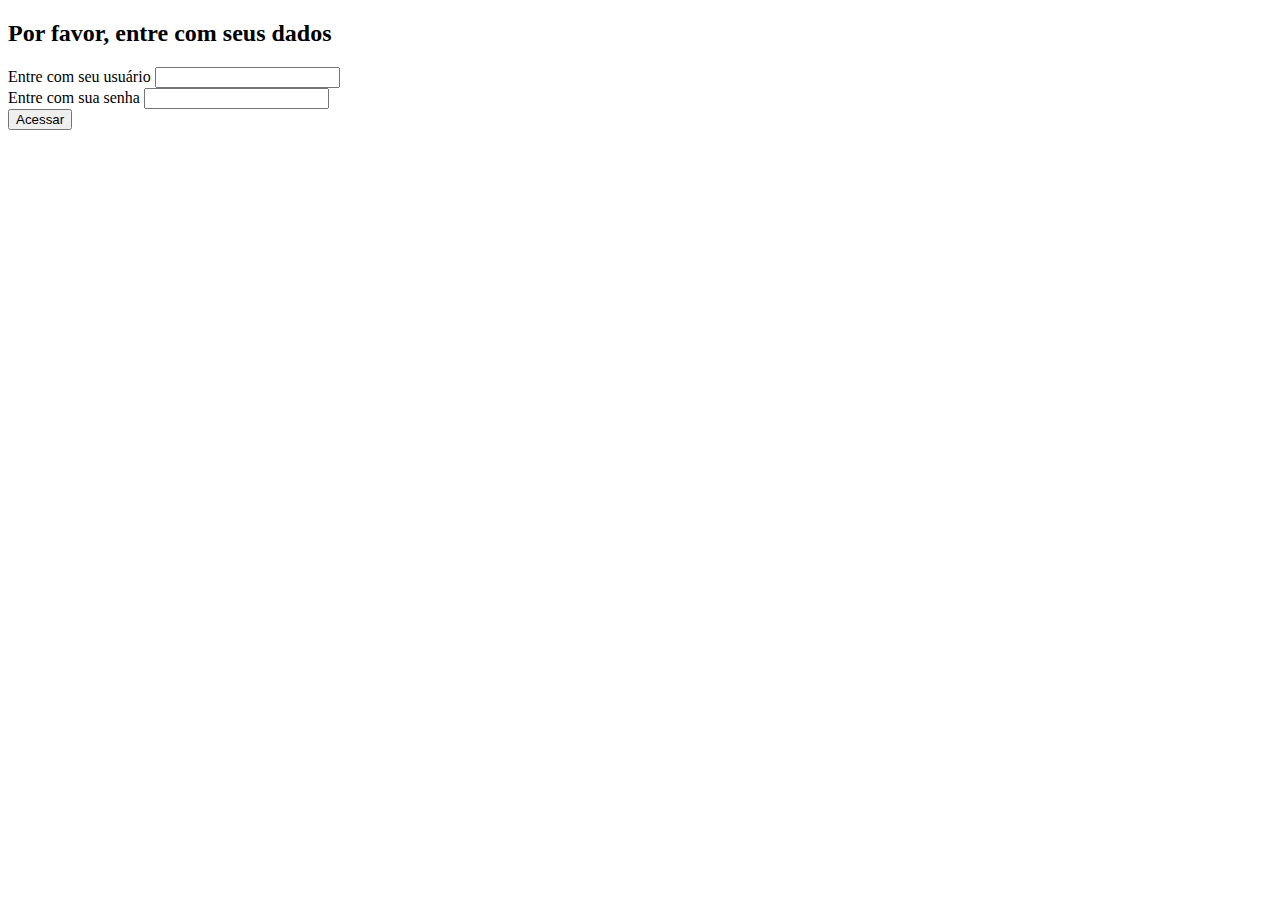
<file: sprint04/acesso.html>
<!DOCTYPE html>
<html lang="pt-be">
<head>
    <meta charset="UTF-8">
    <meta name="viewport" content="width=device-width, initial-scale=1.0">
    <title>Empresa Outliers</title>

      <link href="https://cdn.jsdelivr.net/npm/bootstrap@5.3.2/dist/css/bootstrap.min.css" rel="stylesheet"
          integrity="sha384-T3c6CoIi6uLrA9TneNEoa7RxnatzjcDSCmG1MXxSR1GAsXEV/Dwwykc2MPK8M2HN" crossorigin="anonymous">
      </head>
</head>
<body>

    <div class="container my-5">
        <h2 class="text-center text-primary">Por favor, entre com seus dados</h2>
        <form action="" class="w-75 m-auto border rounded p-4 d-flex flex-column" >
            <div class="row">

                <div class="form-dados col-12 col-md-6 my-3">
                    <label for="user" class="form-label">Entre com seu usuário</label>
                    <input type="text" id="user" name="user" class="form-control"
                    required>
                </div>
                <div class="form-dados col-12 col-md-6 my-3">
                    <label for="password" class="form-label">Entre com sua senha</label>
                    <input type="password" id="password" name="password" class="form-control"
                    required>
                </div>
                
                <div class="d-flex justify-content-end my-4">
                    <button type="submit" class="btn btn-primary" id="acessar">Acessar</button>
                </div>
            </div>        
    </form>
</div>
    
    <script src="https://cdn.jsdelivr.net/npm/bootstrap@5.3.2/dist/js/bootstrap.bundle.min.js"
        integrity="sha384-C6RzsynM9kWDrMNeT87bh95OGNyZPhcTNXj1NW7RuBCsyN/o0jlpcV8Qyq46cDfL" crossorigin="anonymous">
    </script>

    <script src="./js/acesso.js"></script>
    </body>
</body>
</html>
</file>
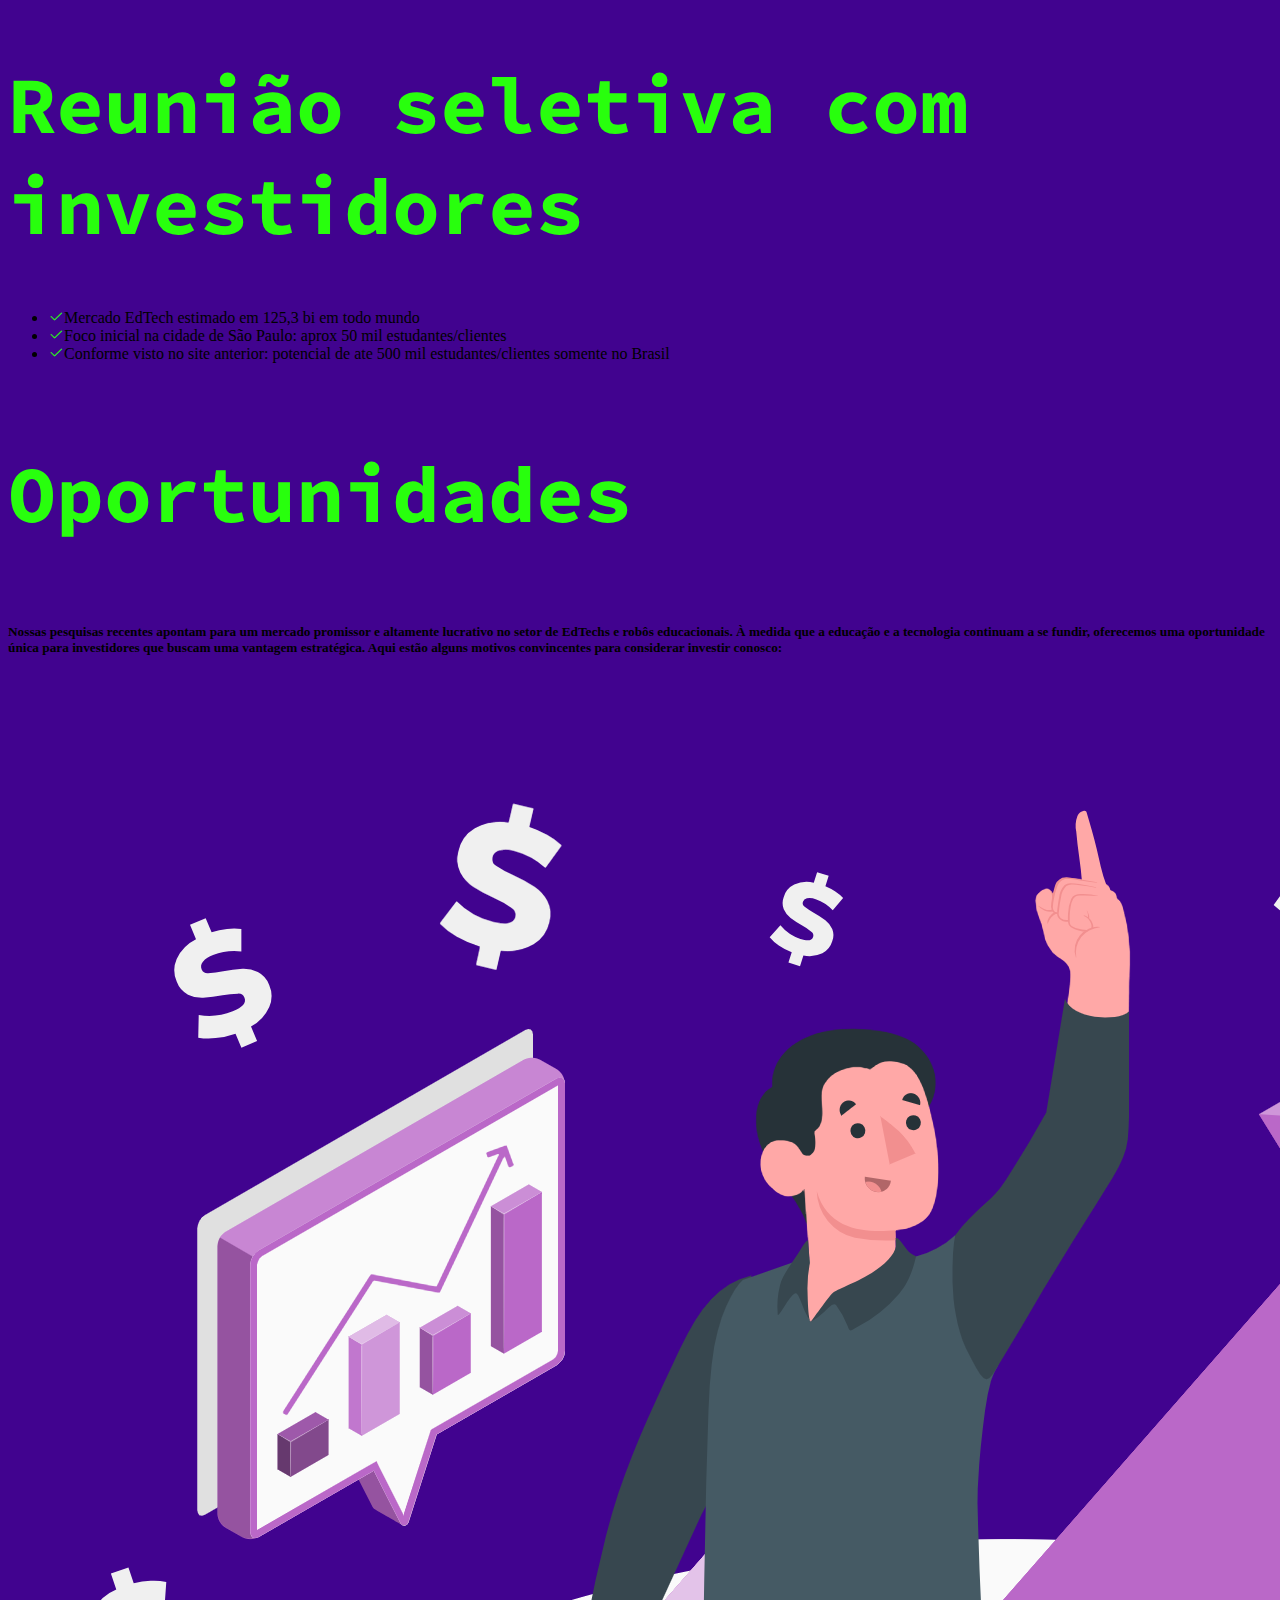
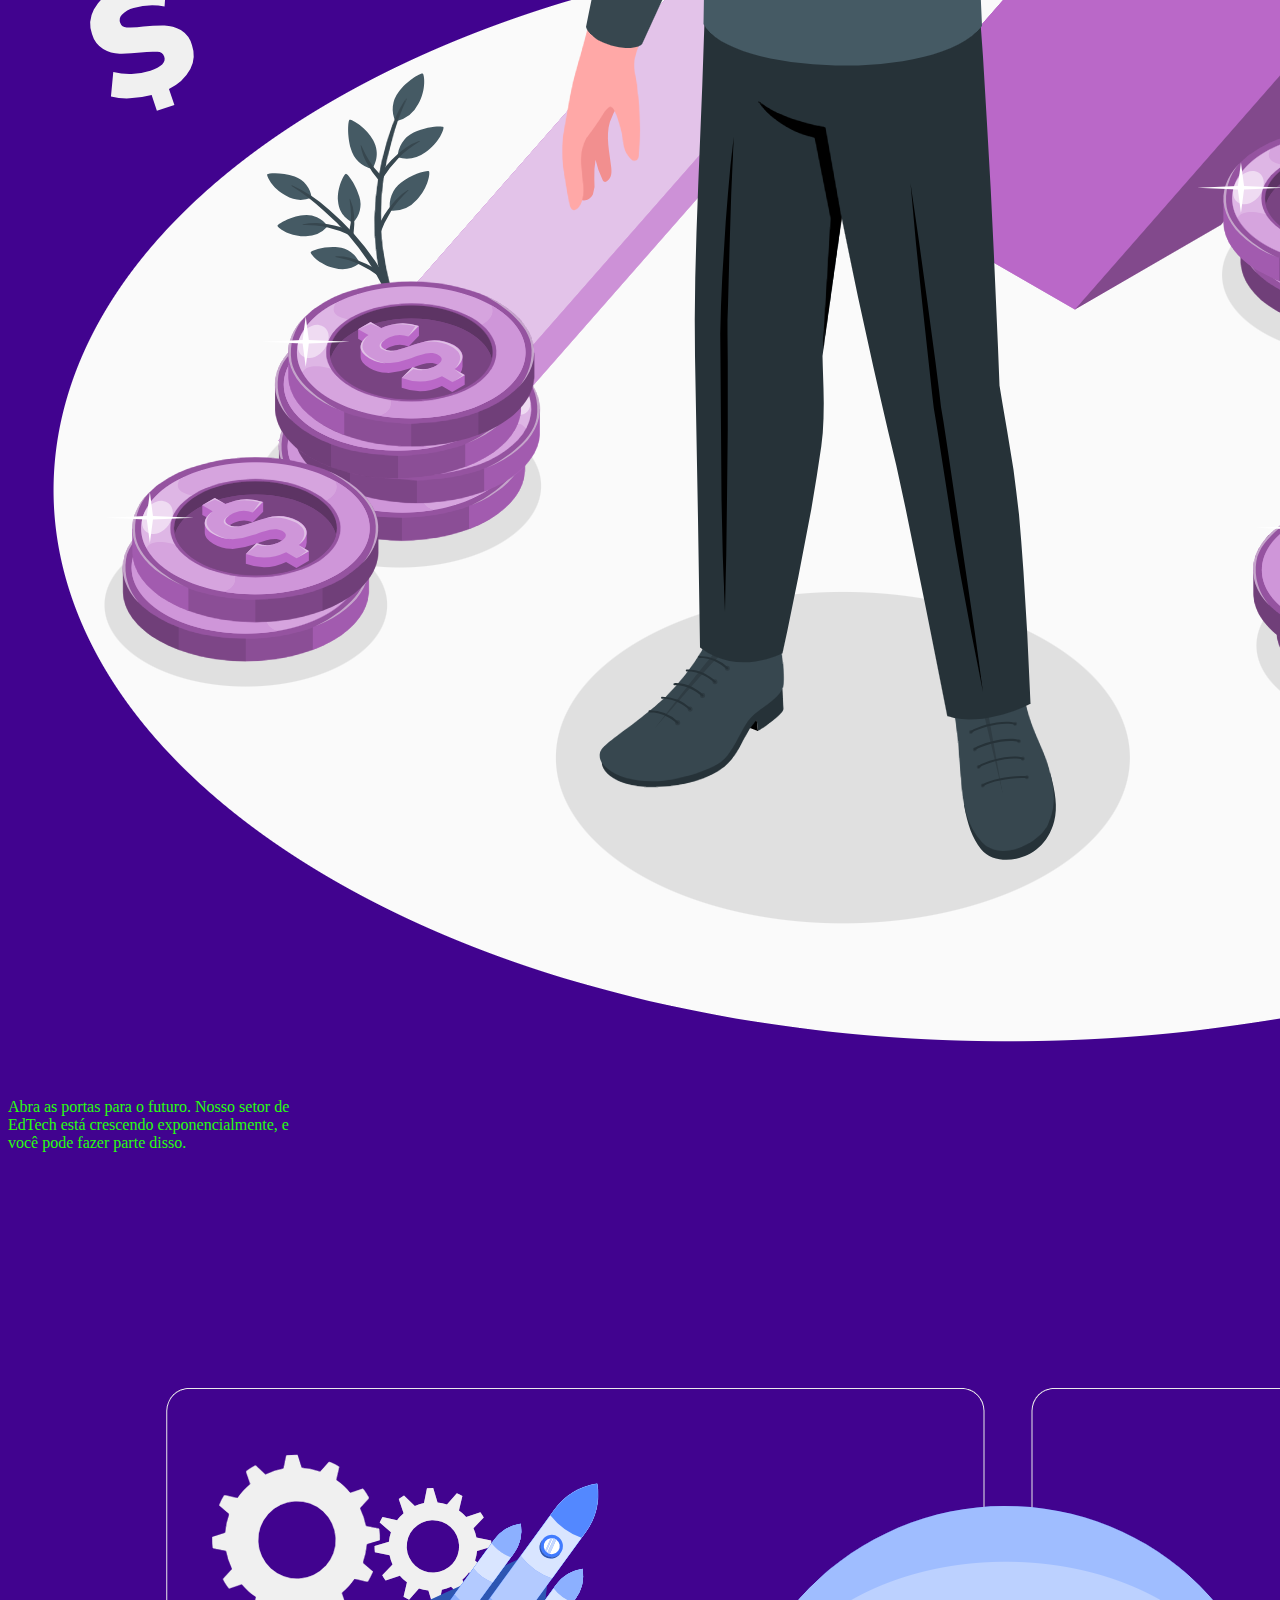
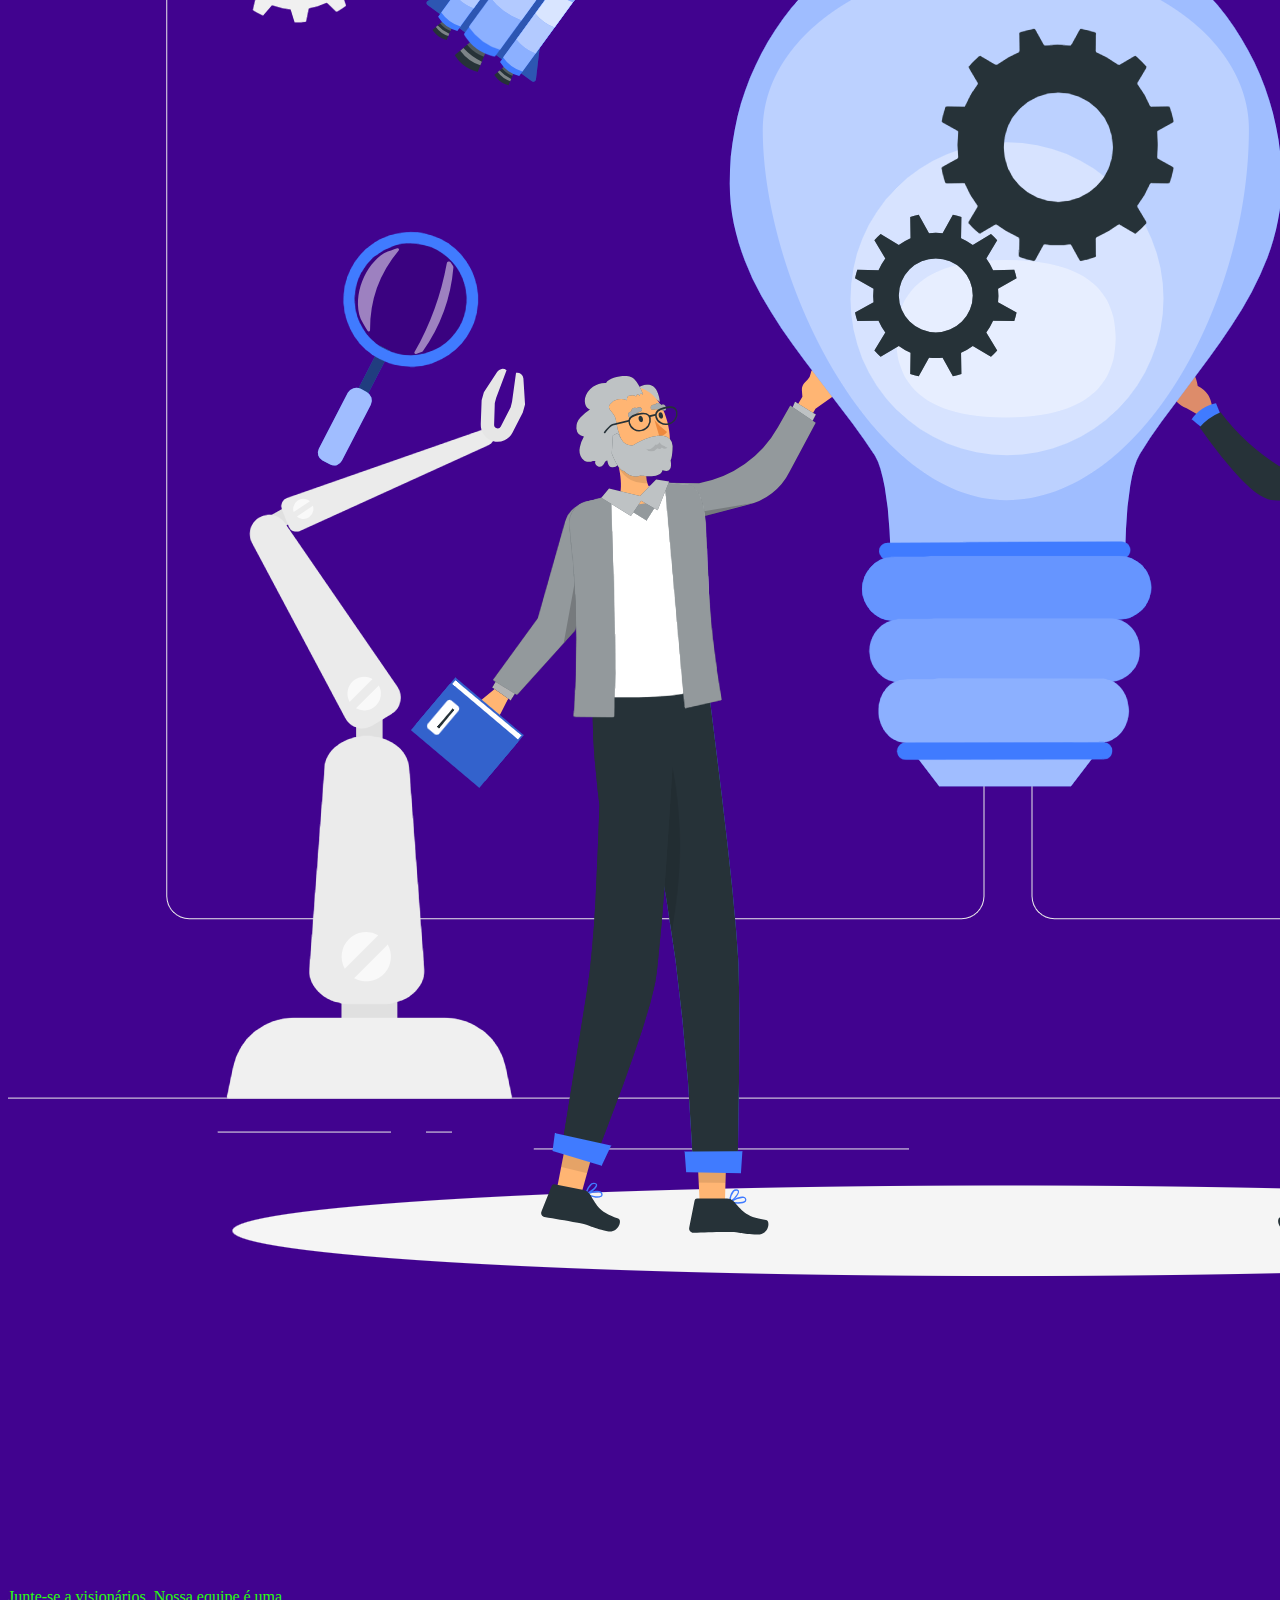
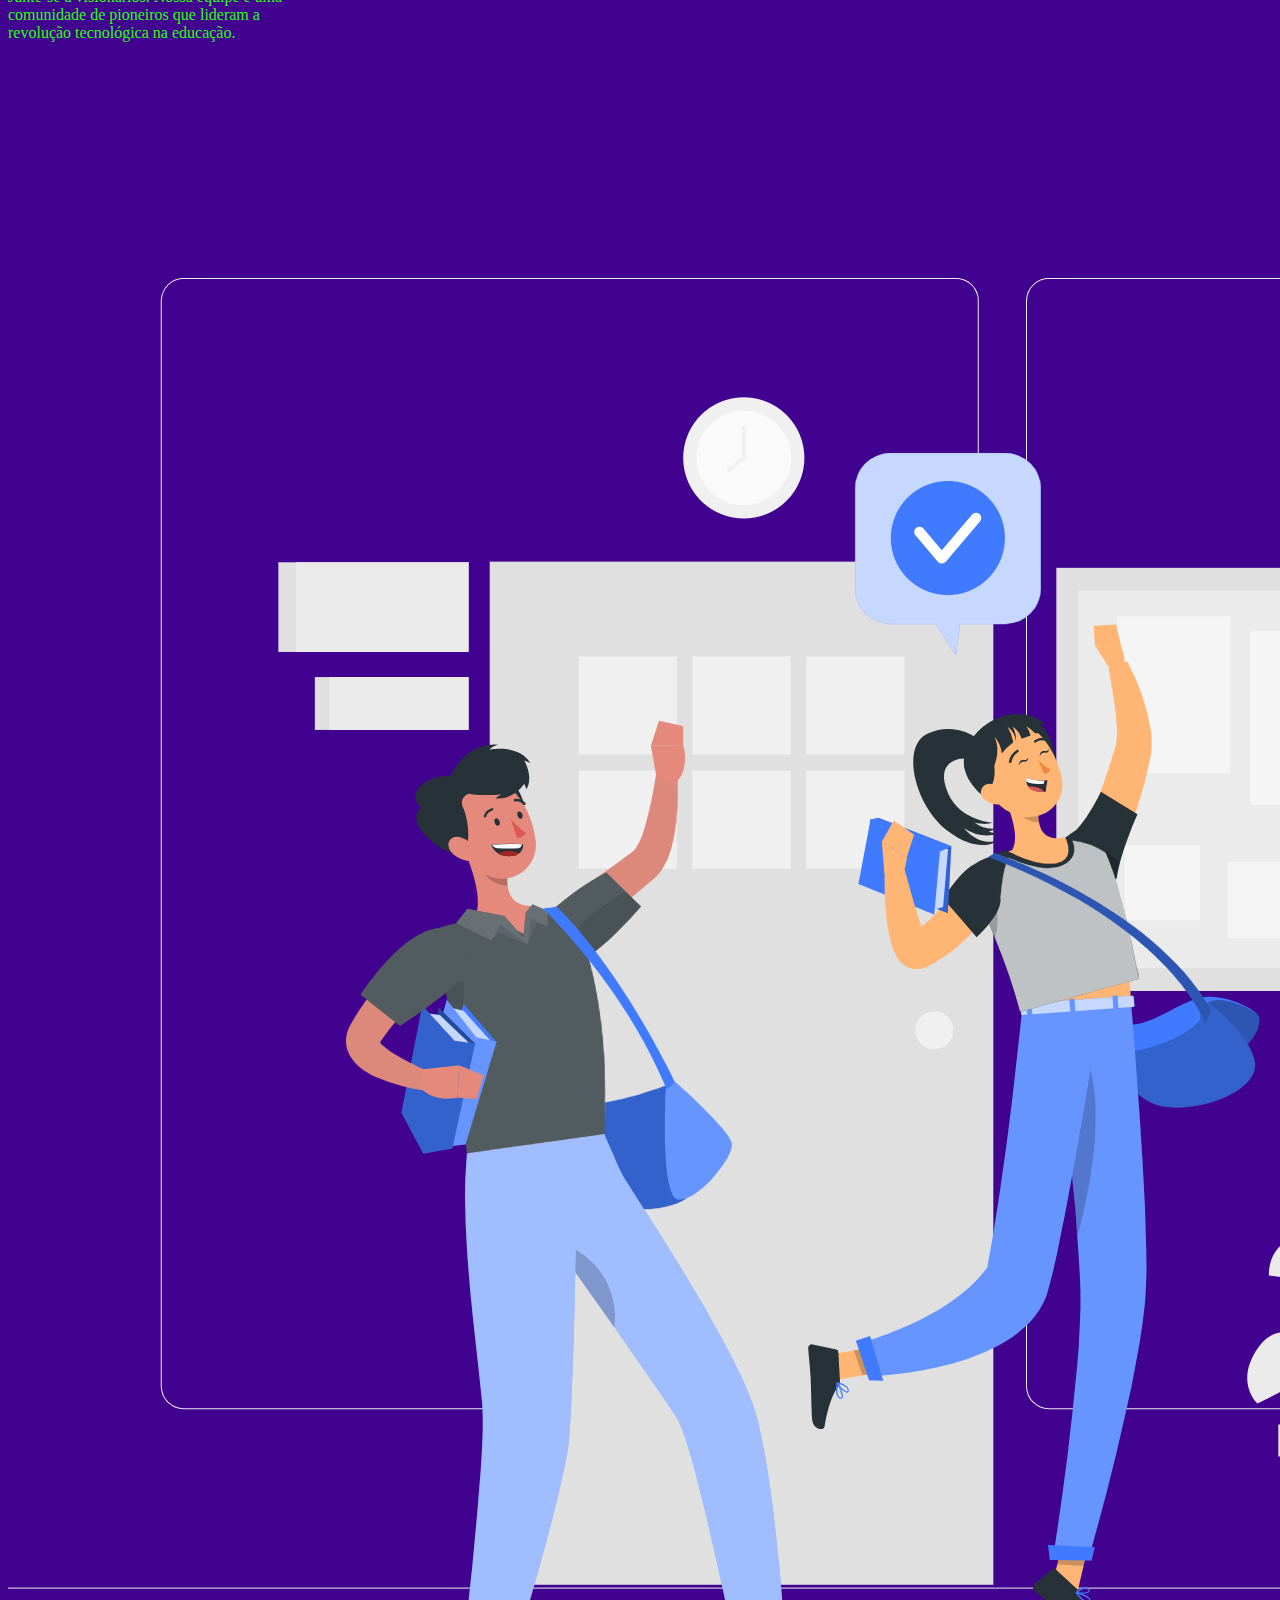
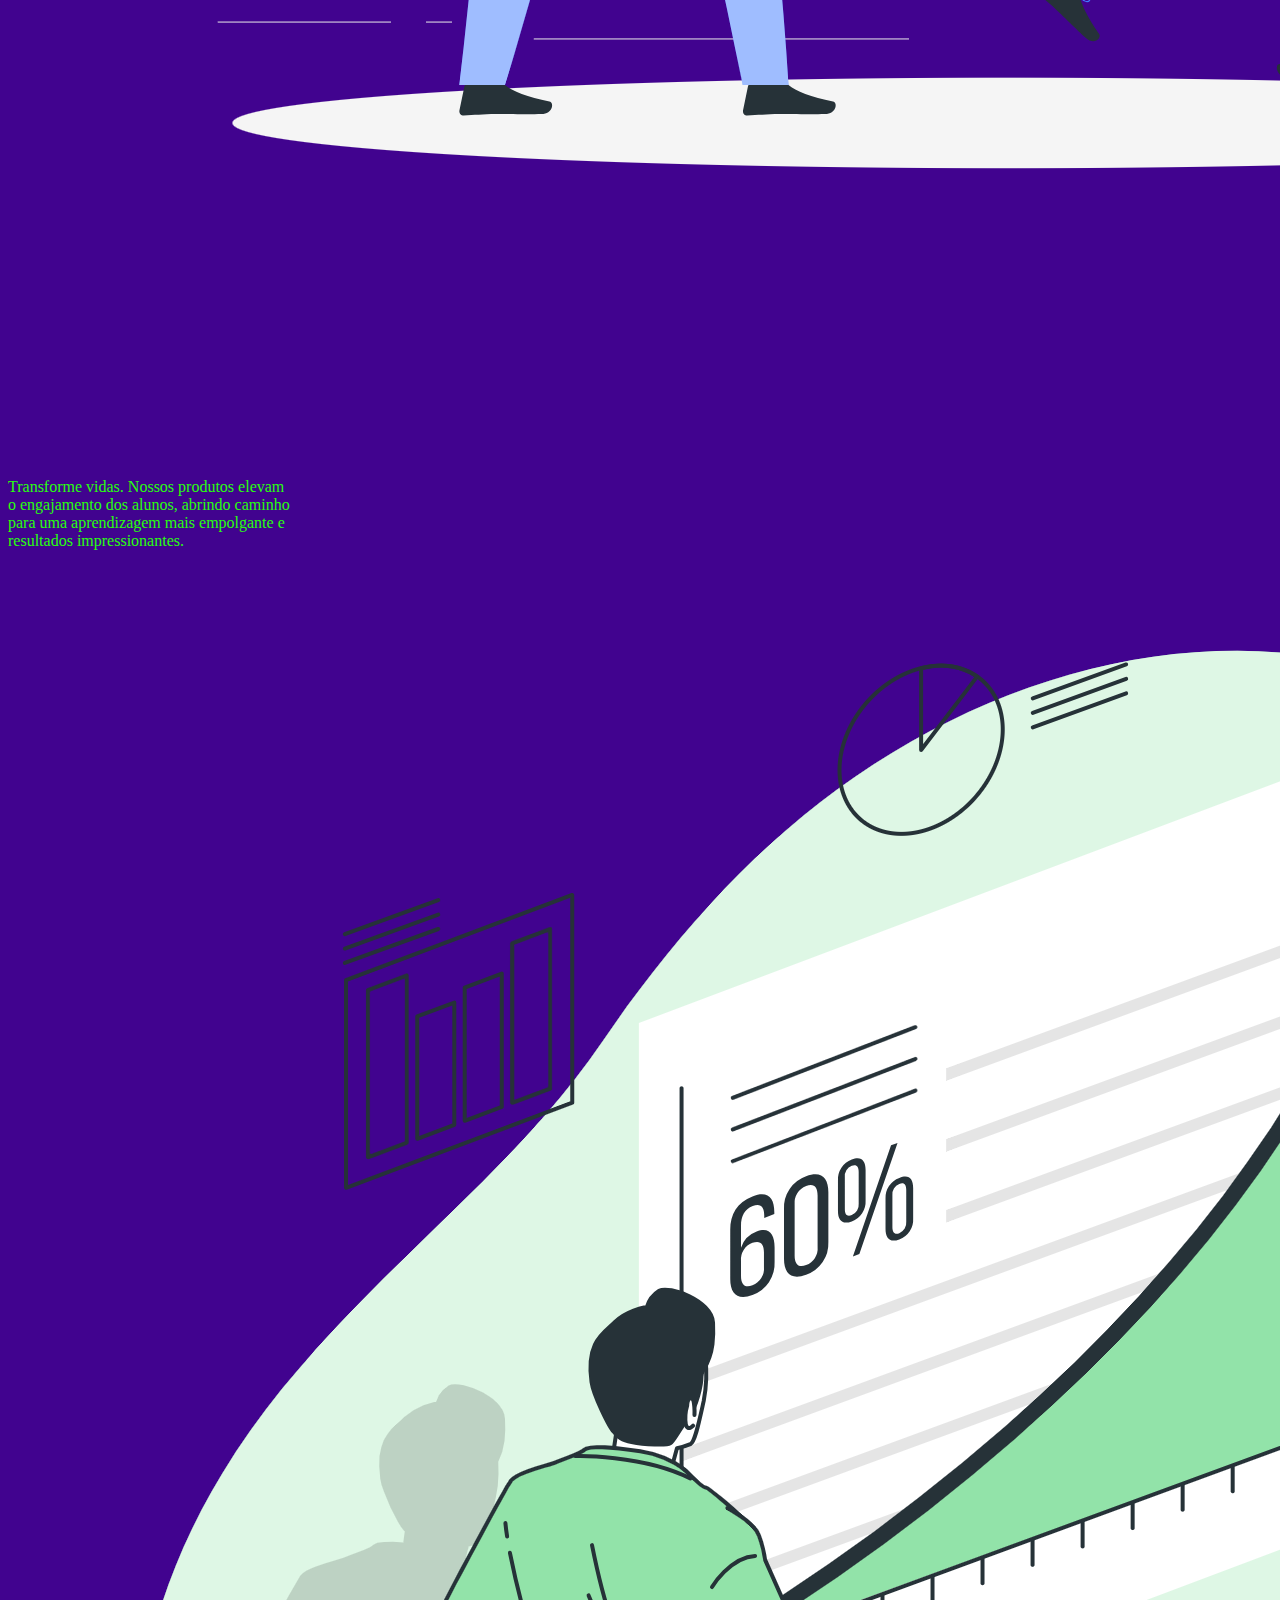
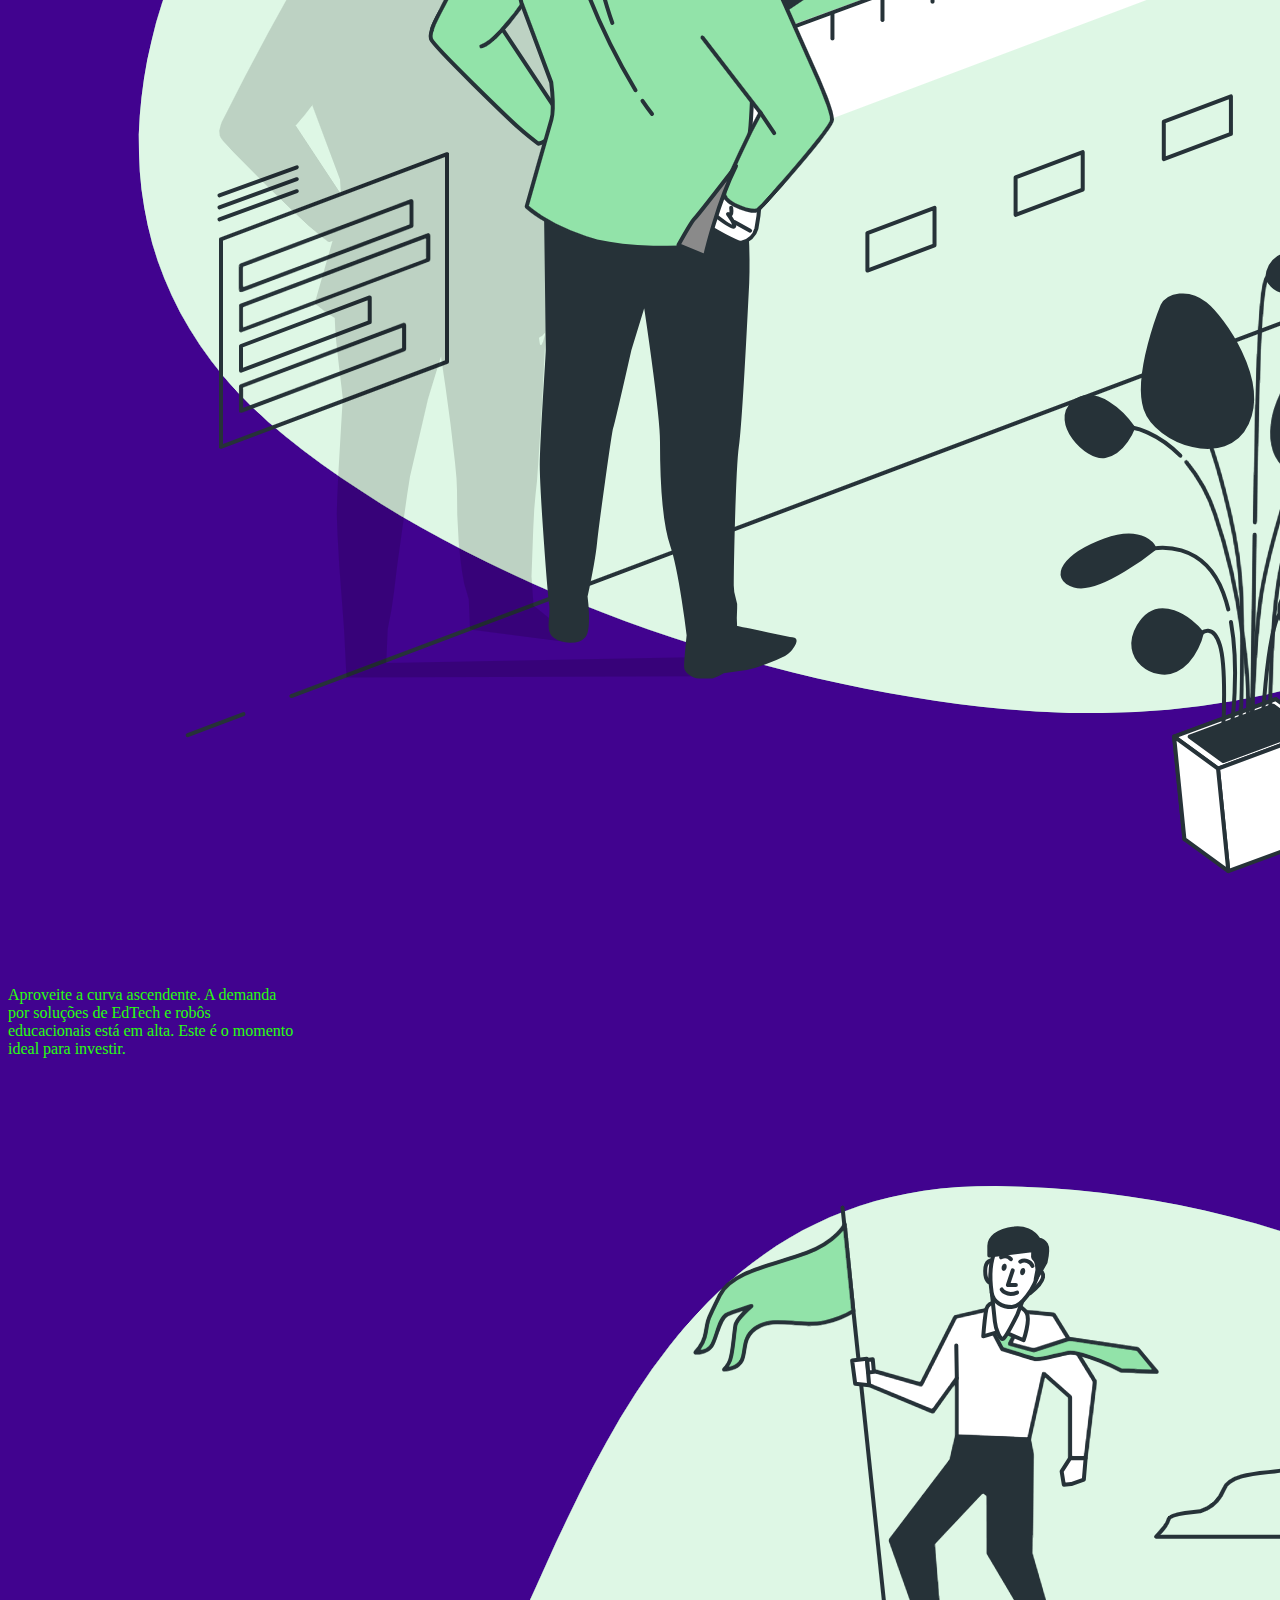
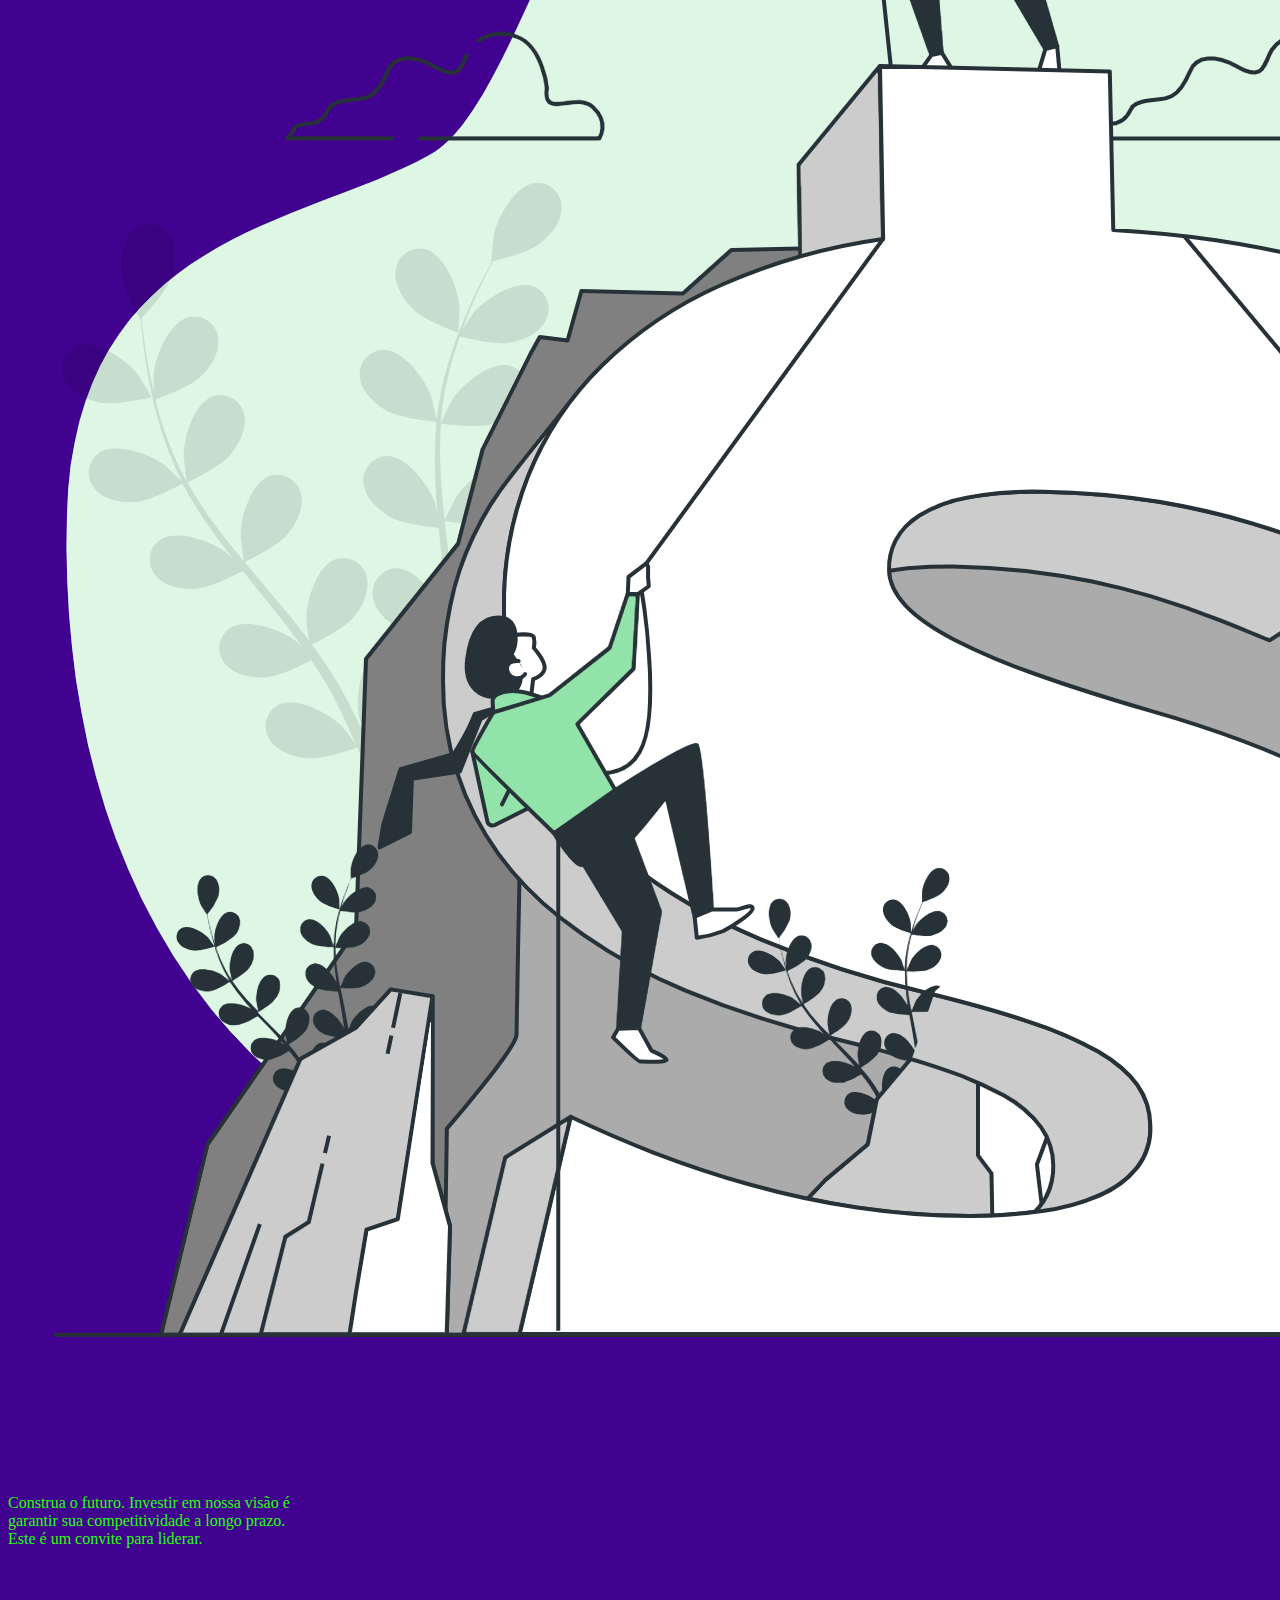
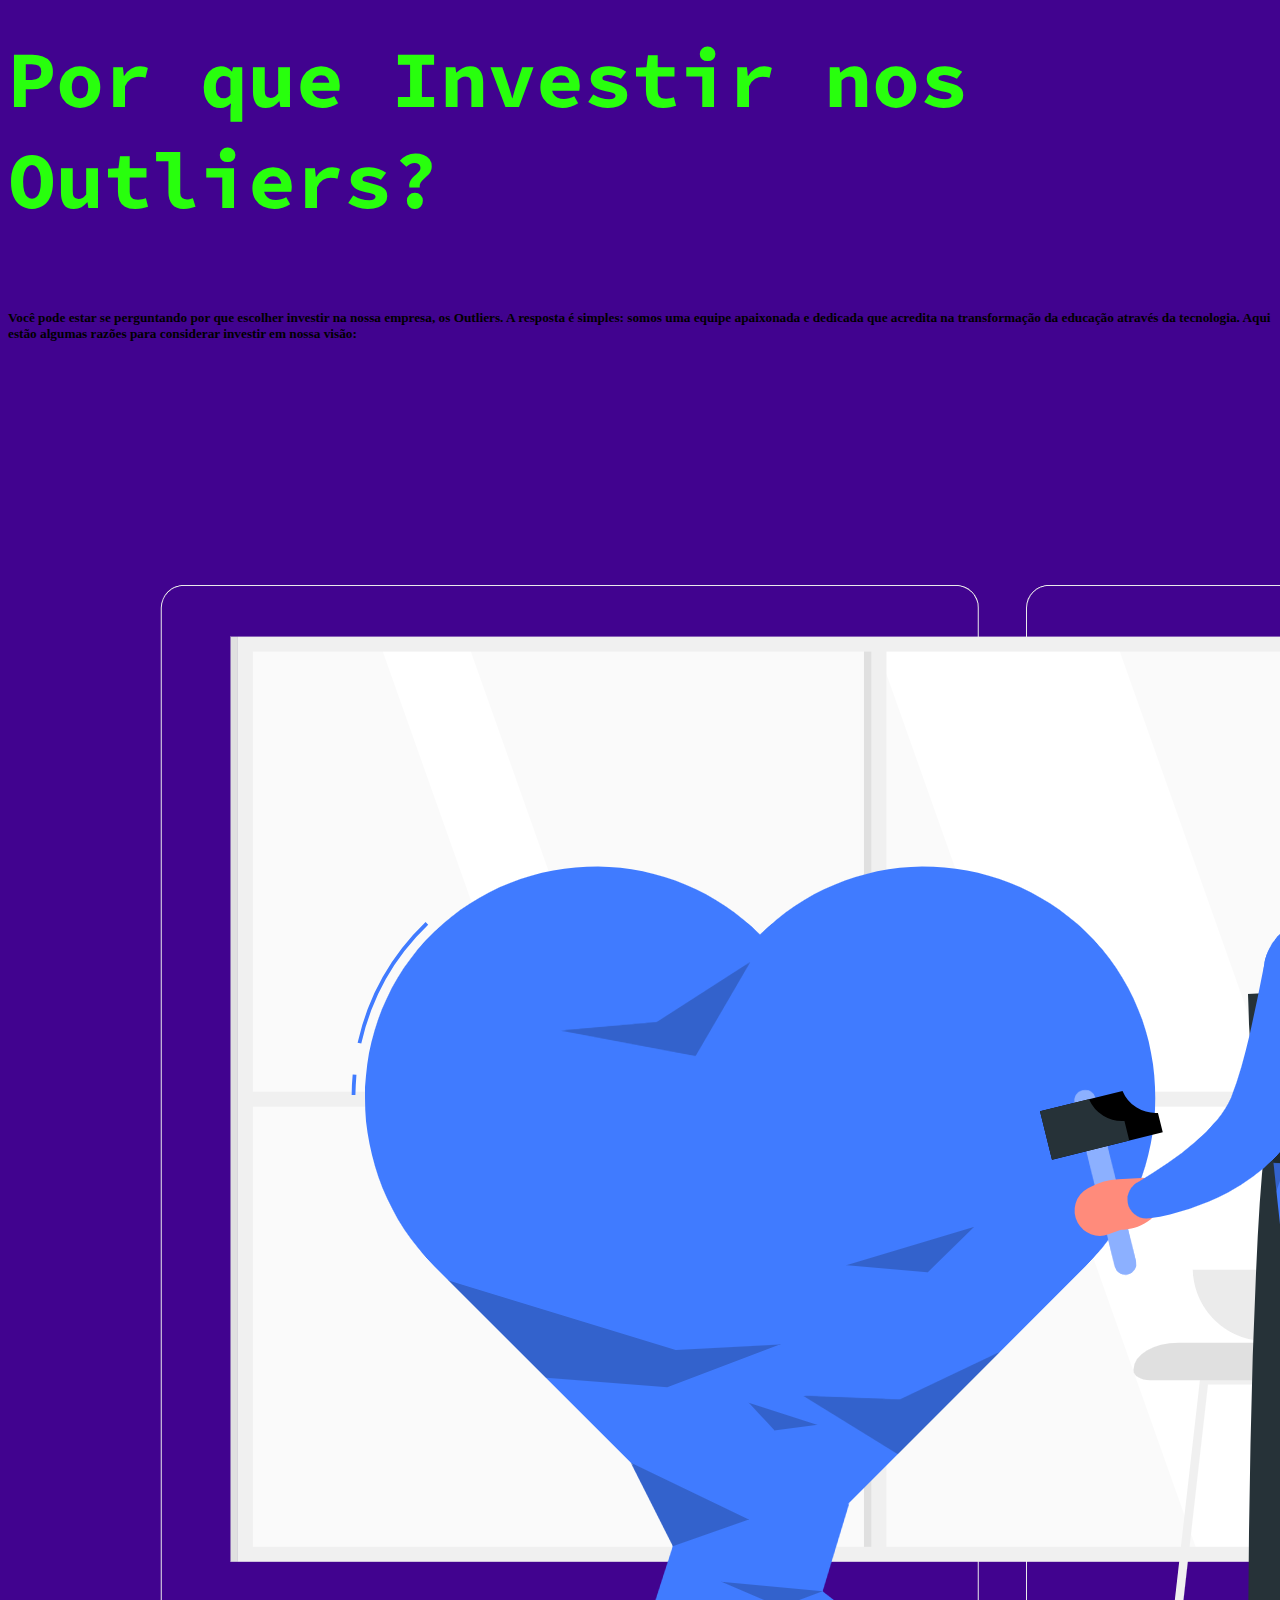
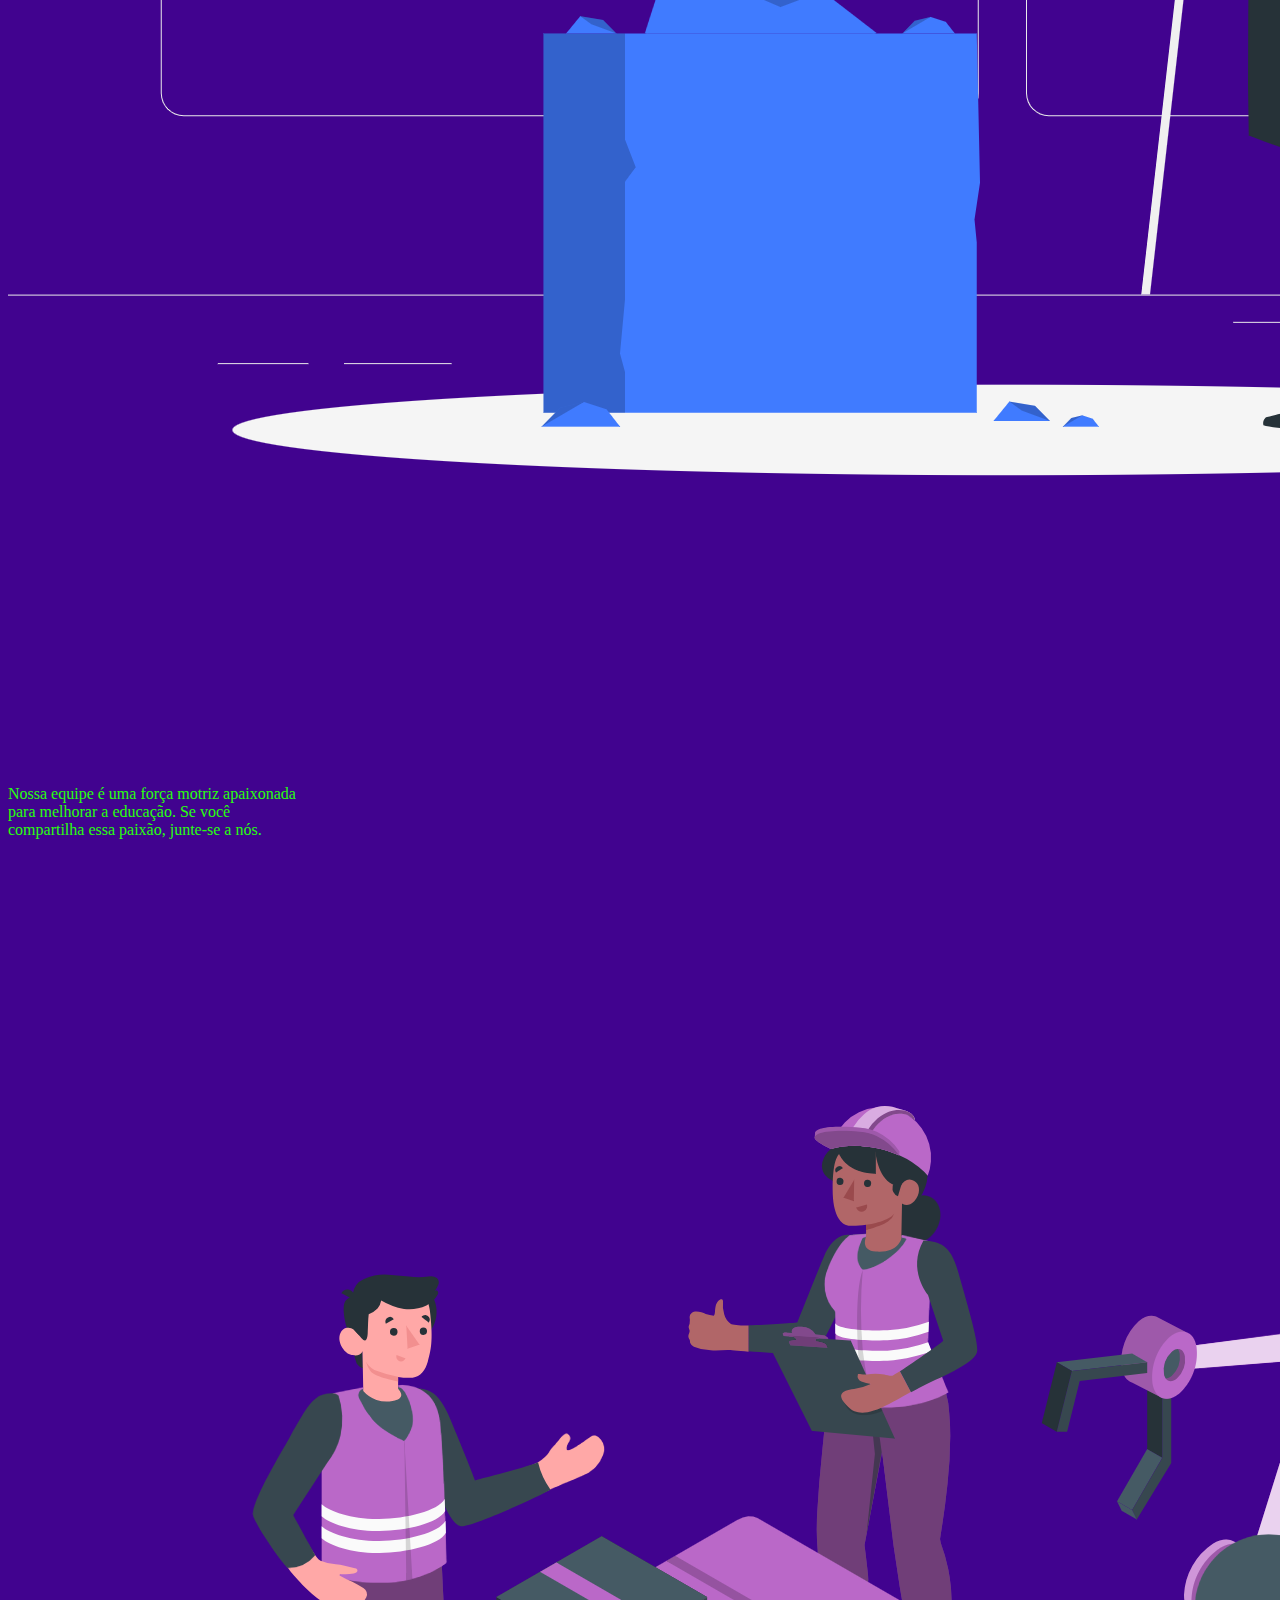
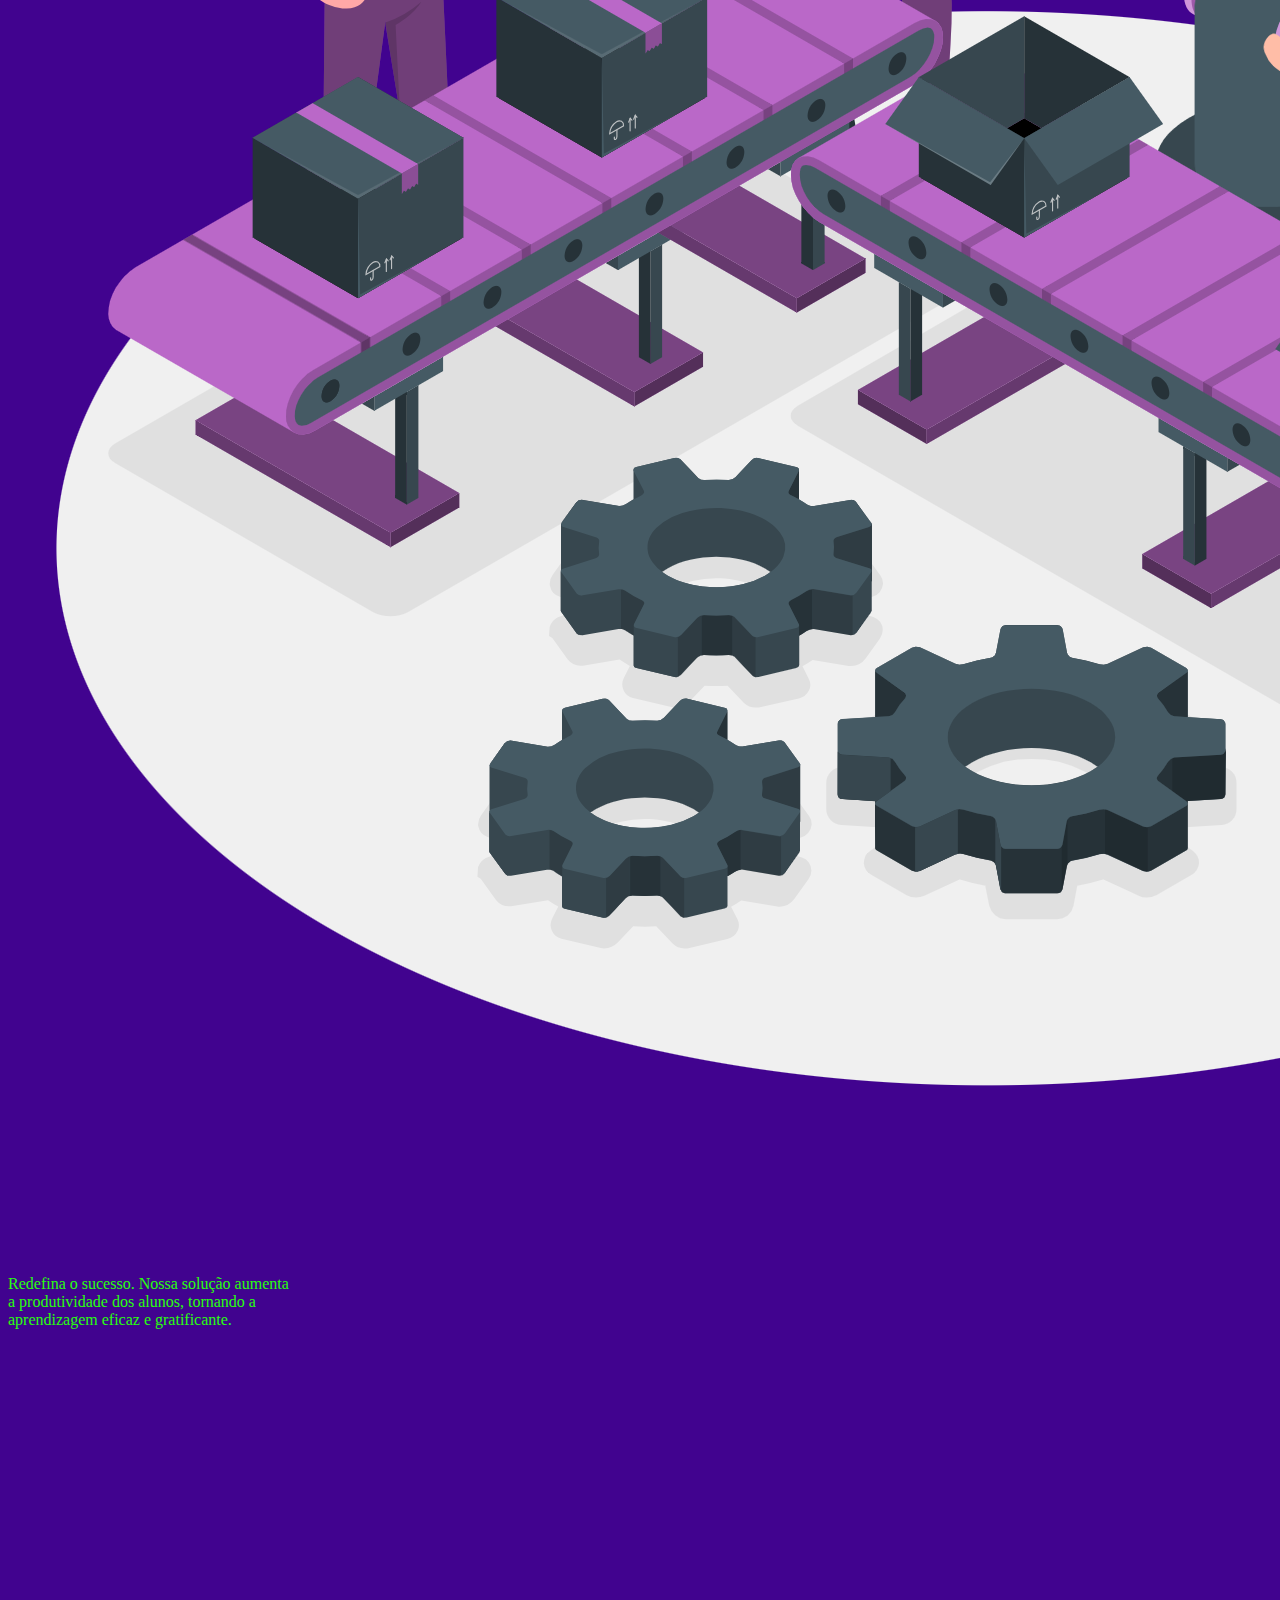
<file: sprint04/invest2.html>
<!DOCTYPE html>
<html lang="pt-BR">
<head>
    <meta charset="UTF-8">
    <meta name="viewport" content="width=device-width, initial-scale=1.0">
    <link rel="shortcut icon" href="./assets/img/logo-barradeTarefas.png" type="image/x-icon">
    <title>Reunião seletiva com investidores</title>

    <!-- links -->
  <link rel="stylesheet" href="./assets/css/style.css">
  <link href="https://cdn.jsdelivr.net/npm/bootstrap@5.3.2/dist/css/bootstrap.min.css" rel="stylesheet"
    integrity="sha384-T3c6CoIi6uLrA9TneNEoa7RxnatzjcDSCmG1MXxSR1GAsXEV/Dwwykc2MPK8M2HN" crossorigin="anonymous">
  <link rel="stylesheet" href="https://cdn.jsdelivr.net/npm/bootstrap-icons@1.11.1/font/bootstrap-icons.css">

</head>
<body class="container nava">
    <div>
        <h1 class="texto text-center py-3">Reunião seletiva com investidores</h1>
        <ul class="py-3">
            <li class="text-white fs-3"><i class="bi bi-check2 px-3 verde"></i>Mercado EdTech estimado em 125,3 bi em todo mundo</li>
            <li class="text-white fs-3"><i class="bi bi-check2 px-3 verde"></i>Foco inicial na cidade de São Paulo: aprox 50 mil estudantes/clientes</li>
            <li class="text-white fs-3"><i class="bi bi-check2 px-3 verde"></i>Conforme visto no site anterior: potencial de ate 500 mil estudantes/clientes somente no Brasil</li>
        </ul>
    </div>
    <div>
        <h3 class="texto text-center py-3">Oportunidades</h3>
        <h5 class="text-center text-white fs-3">Nossas pesquisas recentes apontam para um mercado promissor e altamente lucrativo no setor de EdTechs e robôs
        educacionais. À medida que a educação e a tecnologia continuam a se fundir, oferecemos uma oportunidade única para
        investidores que buscam uma vantagem estratégica. Aqui estão alguns motivos convincentes para considerar investir
        conosco:</h5>
        <div class="py-3">
            <div class="row gap-3">
                <div class="card col" style="width: 18rem;">
                    <img src="./assets/img/Business growth-amico.png" class="card-img-top" alt="Crescimento Exponencial">
                    <div class="card-body">
                        <p class="card-text verde fs-4">Abra as portas para o futuro. Nosso setor de EdTech está crescendo exponencialmente, e você pode fazer parte disso.</p>
                    </div>
                </div>
                <div class="card col" style="width: 18rem;">
                    <img src="./assets/img/Innovation-rafiki.png" class="card-img-top" alt="Inovação Tecnológica">
                    <div class="card-body">
                        <p class="card-text verde fs-4">Junte-se a visionários. Nossa equipe é uma comunidade de pioneiros que lideram a revolução tecnológica na educação.</p>
                    </div>
                </div>
                <div class="card col" style="width: 18rem;">
                    <img src="./assets/img/Happy student-rafiki.png" class="card-img-top" alt="Engajamento do Aluno">
                    <div class="card-body">
                        <p class="card-text verde fs-4">Transforme vidas. Nossos produtos elevam o engajamento dos alunos, abrindo caminho para uma aprendizagem mais empolgante
                            e resultados impressionantes.</p>
                    </div>
                </div>
            </div>
            <div class="row gap-3 py-3">
                <div class="card col" style="width: 18rem;">
                    <img src="./assets/img/Growth curve-bro.png" class="card-img-top" alt="Demanda Crescente">
                    <div class="card-body">
                    <p class="card-text verde fs-4">Aproveite a curva ascendente. A demanda por soluções de EdTech e robôs educacionais está em alta. Este é o momento ideal
                        para investir.</p>
                    </div>
                </div>
                <div class="card col" style="width: 18rem;">
                    <img src="./assets/img/Business competition-bro.png" class="card-img-top" alt="Competitividade Sustentável">
                <div class="card-body">
                    <p class="card-text verde fs-4">Construa o futuro. Investir em nossa visão é garantir sua competitividade a longo prazo. Este é um convite para liderar.</p>
                </div>
            </div>
        </div>
    </div>
 
    <div>
        <h3 class="texto text-center py-3">Por que Investir nos Outliers?</h3>
        <h5 class="text-center text-white fs-3">Você pode estar se perguntando por que escolher investir na nossa empresa, os Outliers. A resposta é simples: somos uma
        equipe apaixonada e dedicada que acredita na transformação da educação através da tecnologia. Aqui estão algumas razões
        para considerar investir em nossa visão:</h5>
        <div class="py-3">
            <div class="row gap-3">
                <div class="card col" style="width: 18rem;">
                    <img src="./assets/img/Passionate-rafiki.png" class="card-img-top" alt="Paixão pela Educação">
                    <div class="card-body">
                        <p class="card-text verde fs-4">Nossa equipe é uma força motriz apaixonada para melhorar a educação. Se você compartilha essa paixão, junte-se a nós.</p>
                    </div>
                </div>
                <div class="card col" style="width: 18rem;">
                    <img src="./assets/img/Manufacturing Process-amico.png" class="card-img-top" alt="Produtividade Aprimorada">
                    <div class="card-body">
                        <p class="card-text verde fs-4">Redefina o sucesso. Nossa solução aumenta a produtividade dos alunos, tornando a aprendizagem eficaz e gratificante.</p>
                    </div>
                </div>
                <div class="card col" style="width: 18rem;">
                    <img src="./assets/img/college students-bro.png" class="card-img-top" alt="Engajamento Sustentável">
                    <div class="card-body">
                        <p class="card-text verde fs-4">Inspire compromisso. Unimos tecnologia e educação de maneira única para manter os alunos envolvidos a longo prazo.
                        Sucesso garantido.</p>
                    </div>
                </div>
            </div>
            <div class="row gap-3 py-3">
                <div class="card col" style="width: 18rem;">
                    <img src="./assets/img/Growing-bro.png" class="card-img-top" alt="Oportunidades de Crescimento">
                    <div class="card-body">
                        <p class="card-text verde fs-4">Explore o potencial. Nossa visão inclui uma expansão global que oferece oportunidades substanciais de crescimento e
                        diversificação de portfólio.</p>
                    </div>
                </div>
                <div class="card col" style="width: 18rem;">
                    <img src="./assets/img/Think different-rafiki.png" class="card-img-top"
                        alt="Impacto Duradouro">
                    <div class="card-body">
                        <p class="card-text verde fs-4">Seja um agente de mudança. Investir nos Outliers é mais do que financeiro; é uma oportunidade de fazer uma diferença
                        real na educação de milhares de estudantes em todo o mundo.</p>
                    </div>
                </div>
            </div>
        </div>
    
        <div class="d-flex justify-content-evenly pb-5">
            <a class="fs-3 verde" href="./acesso.html">Interessou? Clique aqui e acesse o portal do investidor!<i
                class="bi bi-calendar2-check verde px-3"></i></a>
    
            <a class="fs-3 verde" href="./index.html">Retornar a página inicial<i
                class="bi bi-arrow-return-left verde px-3"></i></a>
        </div>

    </body>
    </html>
</file>
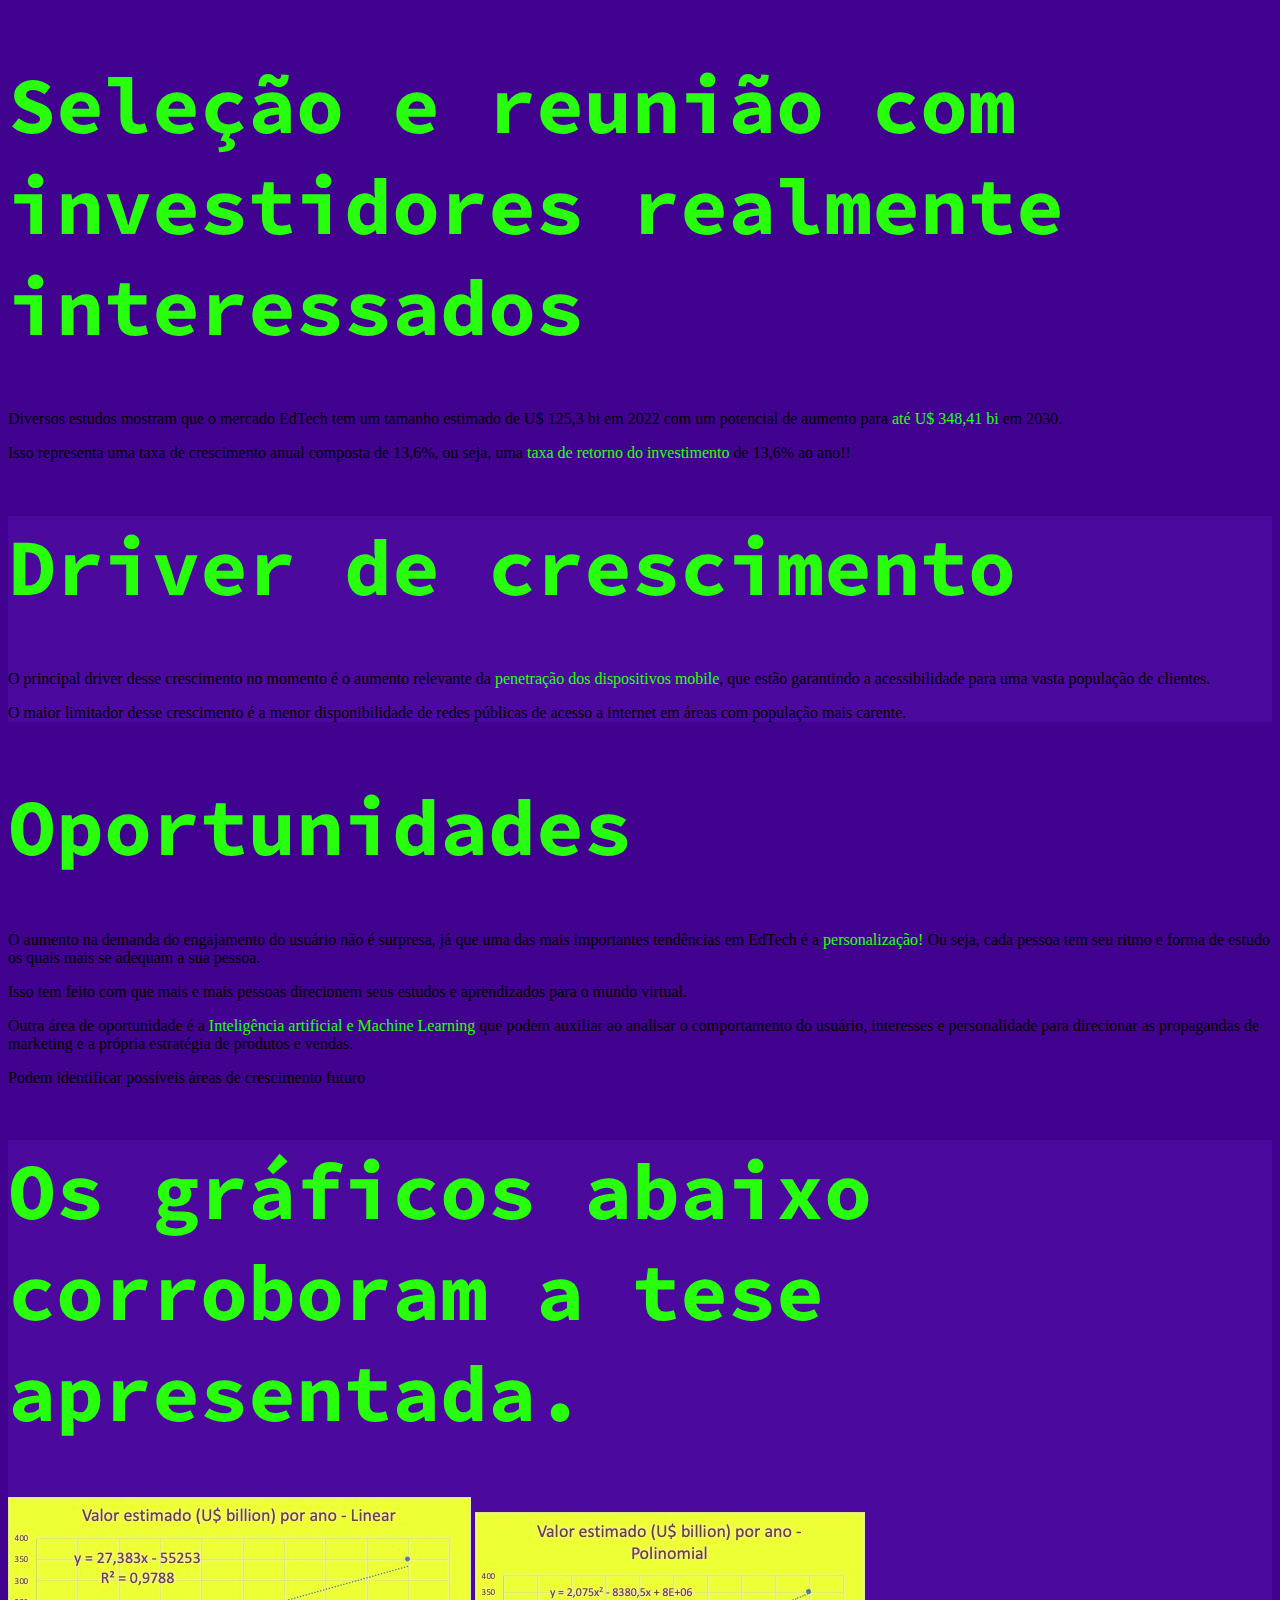
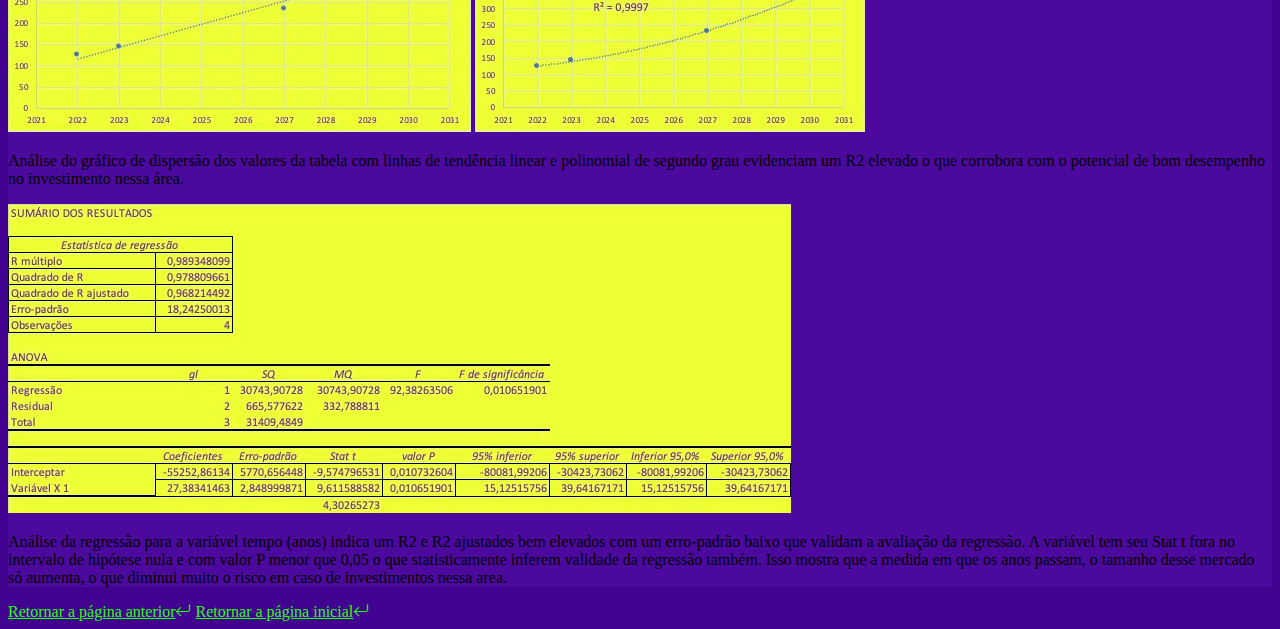
<file: sprint04/invest3.html>
<!DOCTYPE html>
<html lang="pt-BR">
<head>
    <meta charset="UTF-8">
    <meta name="viewport" content="width=device-width, initial-scale=1.0">
    <link rel="shortcut icon" href="./assets/img/logo-barradeTarefas.png" type="image/x-icon">
    <title>Seleção e reunião com investidores realmente interessados</title>
     <!-- links -->
  <link rel="stylesheet" href="./assets/css/style.css">
  <link href="https://cdn.jsdelivr.net/npm/bootstrap@5.3.2/dist/css/bootstrap.min.css" rel="stylesheet"
    integrity="sha384-T3c6CoIi6uLrA9TneNEoa7RxnatzjcDSCmG1MXxSR1GAsXEV/Dwwykc2MPK8M2HN" crossorigin="anonymous">
  <link rel="stylesheet" href="https://cdn.jsdelivr.net/npm/bootstrap-icons@1.11.1/font/bootstrap-icons.css">

</head>
<body class="container nava">
    <div>
        <h1 class="texto text-center
        py-3">Seleção e reunião com investidores realmente interessados</h1>
        <p class="text-white fs-3 pt-3">Diversos estudos mostram que o mercado EdTech tem um tamanho estimado de U$ 125,3 bi em 2022 com um potencial de aumento para <span class="verde fs-1">até U$ 348,41 bi</span> em 2030.</p>
        <p class="text-white fs-3 pb-3">Isso representa uma taxa de crescimento anual composta de 13,6%, ou seja, uma <span class="verde fs-1">taxa de retorno do investimento</span> de 13,6% ao ano!!</p>
    </div>
    <div class="nava-2">
        <h1 class="texto text-center py-3">Driver de crescimento</h1>
        <p class="text-white fs-3 pt-3">O principal driver desse crescimento no momento é o aumento relevante da <span class="verde fs-1">penetração dos dispositivos mobile</span>, que estão garantindo a acessibilidade para uma vasta população de clientes.</p>
        <p class="text-white fs-3 pb-3">O maior limitador desse crescimento é a menor disponibilidade de redes públicas de acesso a internet em áreas com população mais carente.</p>
    </div>
    <div>
        <h1 class="texto text-center py-3">Oportunidades</h1>
        <p class="text-white fs-3 pt-3">O aumento na demanda do engajamento do usuário não é surpresa, já que uma das mais importantes tendências em EdTech é a <span class="verde fs-1">personalização!</span> Ou seja, cada pessoa tem seu ritmo e forma de estudo os quais mais se adequam a sua pessoa.</p>
        <p class="text-white fs-3">Isso tem feito com que mais e mais pessoas direcionem seus estudos e aprendizados para o mundo virtual.</p>
        <p class="text-white fs-3">Outra área de oportunidade é a <span class="verde fs-1">Inteligência artificial e Machine Learning</span> que podem auxiliar ao analisar o comportamento do usuário, interesses e personalidade para direcionar as propagandas de marketing e a própria estratégia de produtos e vendas.</p>
        <p class="text-white fs-3 pb-3">Podem identificar possíveis áreas de crescimento futuro</p>
    </div>
    <div class="nava-2">
        <h1 class="texto text-center py-3">Os gráficos abaixo corroboram a tese apresentada.</h1>
        <div class="container-fluid d-flex justify-content-evenly pt-3">
            <img src="./assets/img/grafico linear.jpg" alt="Gráfico linear" class="rounded img-fluid">
            <img src="./assets/img/grafico polinomial.jpg" alt="Gráfico polinomial" class="rounded img-fluid">
        </div>
        <div class="container-fluid">
            <p class="text-white fs-3 py-5">Análise do gráfico de dispersão dos valores da tabela com linhas de tendência linear e polinomial de segundo grau evidenciam um R2 elevado o que corrobora com o potencial de bom desempenho no investimento nessa área.
            </p>
        </div>
        <img src="./assets/img/Regressao estatistica.jpg" alt="Tabela da regressão estatística" class="rounded mx-auto d-block">
        <p class="text-white fs-3 py-5">Análise da regressão para a variável tempo (anos) indica um R2 e R2 ajustados bem elevados com um erro-padrão baixo que validam a avaliação da regressão. 
        A variável tem seu Stat t fora no intervalo de hipótese nula e com valor P menor que 0,05 o que statisticamente inferem validade da regressão também.
        Isso mostra que a medida em que os anos passam, o tamanho desse mercado só aumenta, o que diminui muito o risco em caso de investimentos nessa area.
        </p>
    </div>
    <div class="d-flex justify-content-evenly pb-5">
        <a class="fs-3 verde" href="./invest2.html">Retornar a página anterior<i class="bi bi-arrow-return-left verde px-3"></i></a>
   
        <a class="fs-3 verde" href="./index.html">Retornar a página inicial<i class="bi bi-arrow-return-left verde px-3"></i></a>
    </div>
</body>
</html>
</file>
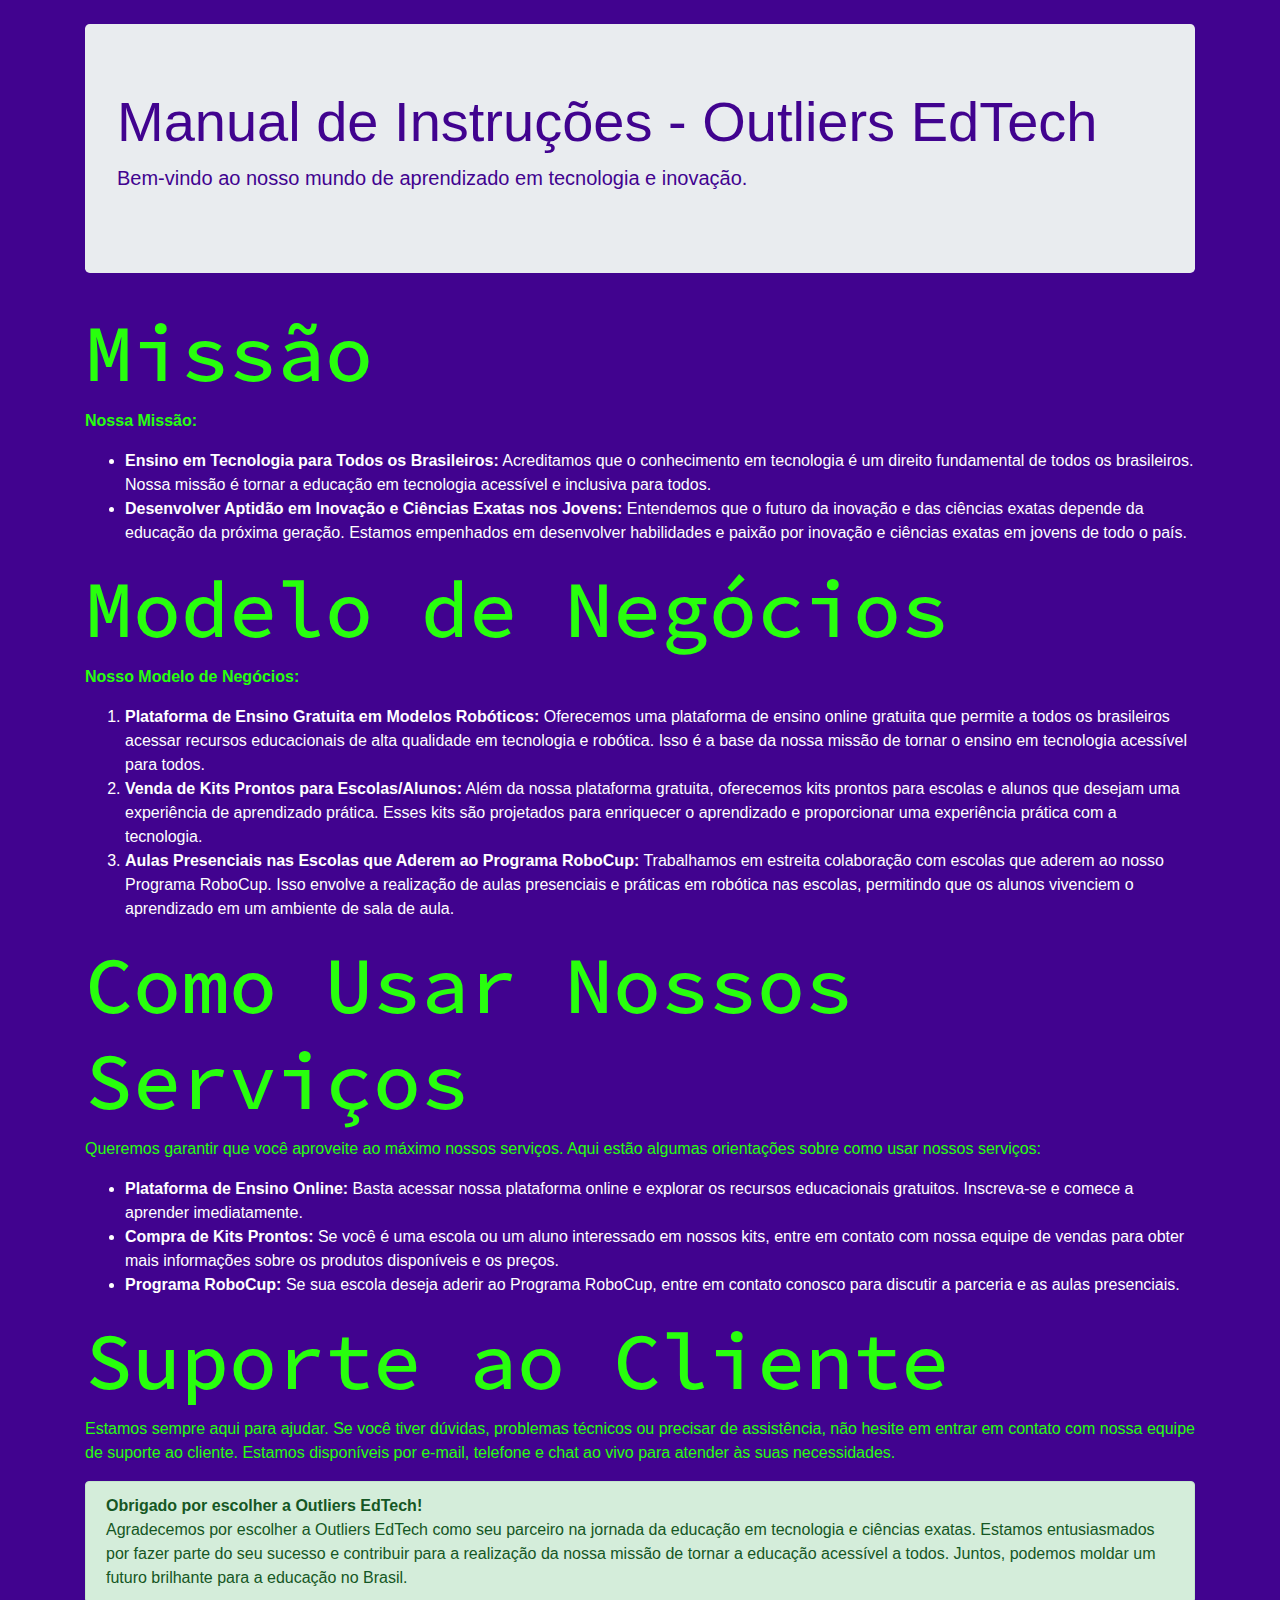
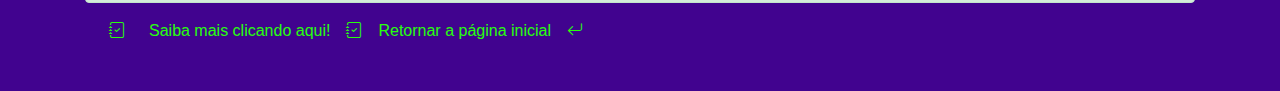
<file: sprint04/manual.html>
<!DOCTYPE html>
<html lang="pt-BR">

<head>
    <meta charset="UTF-8">
    <meta name="viewport" content="width=device-width, initial-scale=1.0">
    <!-- links -->
    <link rel="stylesheet" href="./assets/css/style.css">
    <link href="https://cdn.jsdelivr.net/npm/bootstrap@5.3.2/dist/css/bootstrap.min.css" rel="stylesheet"
        integrity="sha384-T3c6CoIi6uLrA9TneNEoa7RxnatzjcDSCmG1MXxSR1GAsXEV/Dwwykc2MPK8M2HN" crossorigin="anonymous">
    <link rel="stylesheet" href="https://cdn.jsdelivr.net/npm/bootstrap-icons@1.11.1/font/bootstrap-icons.css">
    <link rel="stylesheet" href="https://maxcdn.bootstrapcdn.com/bootstrap/4.5.2/css/bootstrap.min.css">
    <title>Manual de Instruções - Outliers EdTech</title>
</head>

<body class="container nava">
    <div class="verde mt-4">
        <div class="jumbotron roxo">
            <h1 class="display-4">Manual de Instruções - Outliers EdTech</h1>
            <p class="lead">Bem-vindo ao nosso mundo de aprendizado em tecnologia e inovação.</p>
        </div>
        <h2 class="texto">Missão</h2>
        <p class="fs-2"><strong>Nossa Missão:</strong></p>
        <ul class="text-white">
            <li><strong>Ensino em Tecnologia para Todos os Brasileiros:</strong> Acreditamos que o conhecimento em
                tecnologia é um direito fundamental de todos os brasileiros. Nossa missão é tornar a educação em
                tecnologia acessível e inclusiva para todos.</li>
            <li><strong>Desenvolver Aptidão em Inovação e Ciências Exatas nos Jovens:</strong> Entendemos que o futuro
                da inovação e das ciências exatas depende da educação da próxima geração. Estamos empenhados em
                desenvolver habilidades e paixão por inovação e ciências exatas em jovens de todo o país.</li>
        </ul>
        <h2 class="texto">Modelo de Negócios</h2>
        <p class="fs-2"><strong>Nosso Modelo de Negócios:</strong></p>
        <ol class="text-white">
            <li><strong>Plataforma de Ensino Gratuita em Modelos Robóticos:</strong> Oferecemos uma plataforma de ensino
                online gratuita que permite a todos os brasileiros acessar recursos educacionais de alta qualidade em
                tecnologia e robótica. Isso é a base da nossa missão de tornar o ensino em tecnologia acessível para
                todos.</li>
            <li><strong>Venda de Kits Prontos para Escolas/Alunos:</strong> Além da nossa plataforma gratuita,
                oferecemos kits prontos para escolas e alunos que desejam uma experiência de aprendizado prática. Esses
                kits são projetados para enriquecer o aprendizado e proporcionar uma experiência prática com a
                tecnologia.</li>
            <li><strong>Aulas Presenciais nas Escolas que Aderem ao Programa RoboCup:</strong> Trabalhamos em estreita
                colaboração com escolas que aderem ao nosso Programa RoboCup. Isso envolve a realização de aulas
                presenciais e práticas em robótica nas escolas, permitindo que os alunos vivenciem o aprendizado em um
                ambiente de sala de aula.</li>
        </ol>
        <h2 class="texto">Como Usar Nossos Serviços</h2>
        <p class="fs-2">Queremos garantir que você aproveite ao máximo nossos serviços. Aqui estão algumas orientações sobre como
            usar nossos serviços:</p>
        <ul class="text-white">
            <li><strong>Plataforma de Ensino Online:</strong> Basta acessar nossa plataforma online e explorar os
                recursos educacionais gratuitos. Inscreva-se e comece a aprender imediatamente.</li>
            <li><strong>Compra de Kits Prontos:</strong> Se você é uma escola ou um aluno interessado em nossos kits,
                entre em contato com nossa equipe de vendas para obter mais informações sobre os produtos disponíveis e
                os preços.</li>
            <li><strong>Programa RoboCup:</strong> Se sua escola deseja aderir ao Programa RoboCup, entre em contato
                conosco para discutir a parceria e as aulas presenciais.</li>
        </ul>
        <h2 class="texto">Suporte ao Cliente</h2>
        <p class="fs-2">Estamos sempre aqui para ajudar. Se você tiver dúvidas, problemas técnicos ou precisar de assistência, não
            hesite em entrar em contato com nossa equipe de suporte ao cliente. Estamos disponíveis por e-mail, telefone
            e chat ao vivo para atender às suas necessidades.</p>
        <div class="alert alert-success" role="alert">
            <strong>Obrigado por escolher a Outliers EdTech!</strong><br>Agradecemos por escolher a Outliers EdTech como
            seu parceiro na jornada da educação em tecnologia e ciências exatas. Estamos entusiasmados por fazer parte
            do seu sucesso e contribuir para a realização da nossa missão de tornar a educação acessível a todos.
            Juntos, podemos moldar um futuro brilhante para a educação no Brasil.
        </div>
    </div>
<div class="d-flex justify-content-evenly pb-5">
    <a class="verde fs-2" href="./invest2.html"><i class="bi bi-journal-check verde px-4"></i>Saiba mais clicando aqui!<i
            class="bi bi-journal-check verde px-3"></i></a>
    <a class="fs-2 verde" href="./index.html">Retornar a página inicial<i
            class="bi bi-arrow-return-left verde px-3"></i></a>
</div>

    <script src="https://ajax.googleapis.com/ajax/libs/jquery/3.5.1/jquery.min.js"></script>
    <script src="https://cdn.jsdelivr.net/npm/@popperjs/core@2.9.3/dist/umd/popper.min.js"></script>
    <script src="https://maxcdn.bootstrapcdn.com/bootstrap/4.5.2/js/bootstrap.min.js"></script>
</body>

</html>
</file>
<file: sprint04/assets/css/style.css>
@import url('https://fonts.googleapis.com/css2?family=Libre+Baskerville:wght@700&family=Source+Code+Pro:wght@600&display=swap');

html {
    scroll-behavior: smooth;
}

body {
    overflow-x: hidden;
}

.texto {
    font-family: 'Libre Baskerville', serif;
    font-family: 'Source Code Pro', monospace;
    font-size: 5em;
    color: #28ff0d;
}

.navBar-color {
    background-color: #5e17eb;
}

.carrosel-img {
   height: 27em;
}

.next-img {
    background-image: linear-gradient(rgba(0, 0, 0, .8), rgba(0, 0, 0, .3)),
     url(../img/next-image.png);
    background-repeat: no-repeat;
    width: 100%;
    height: 100vh;
    background-size: cover;
    background-position: 50%;
    background-attachment: fixed;
    
}

.img-arma {
    height: 380px;
}

.color {
    background-color:#0f0f0f;
}

.text { 
    text-align: justify;
}

.nava {
    background-color: #41038f;
}

.nava-2 {
    background-color: #4c099e;
}

.perfil {
    text-decoration: none;
}

.bottom{
    font-size: 18px;
    font-weight: bold;
    background: #28ff0d;
    width: 180px;
    padding: 15px;
    text-align: center;
    text-decoration: none;
    text-transform: uppercase;
    color: #fff;
    border-radius: 7px;
    cursor: pointer;
    -webkit-transition-duration: 0.3s;
    transition-duration: 0.3s;
    border-color: #ffffff;
}

.bottom:hover , .bottom:focus, .bottom:active {
    box-shadow: 0 0 20px rgba(0, 0, 0, 0.5);
    -webkit-transform: scale(1.1);
    transform: scale(1.1);
}

.borda {
    border: solid 3px #28ff0d;
    padding: 5px;
}

.fiap {
    color: #ed145b;
    font-size: 6.5em;
}

.verde {
    color: #28ff0d;
}

.roxo {
    color:#41038f;
}

.margemX {
    margin-bottom: 12rem;
}

.verde-btn {
    background: #28ff0d;
    color: #fff;
    border-color: #28ff0d;
    font-weight: 600;
}
</file>
